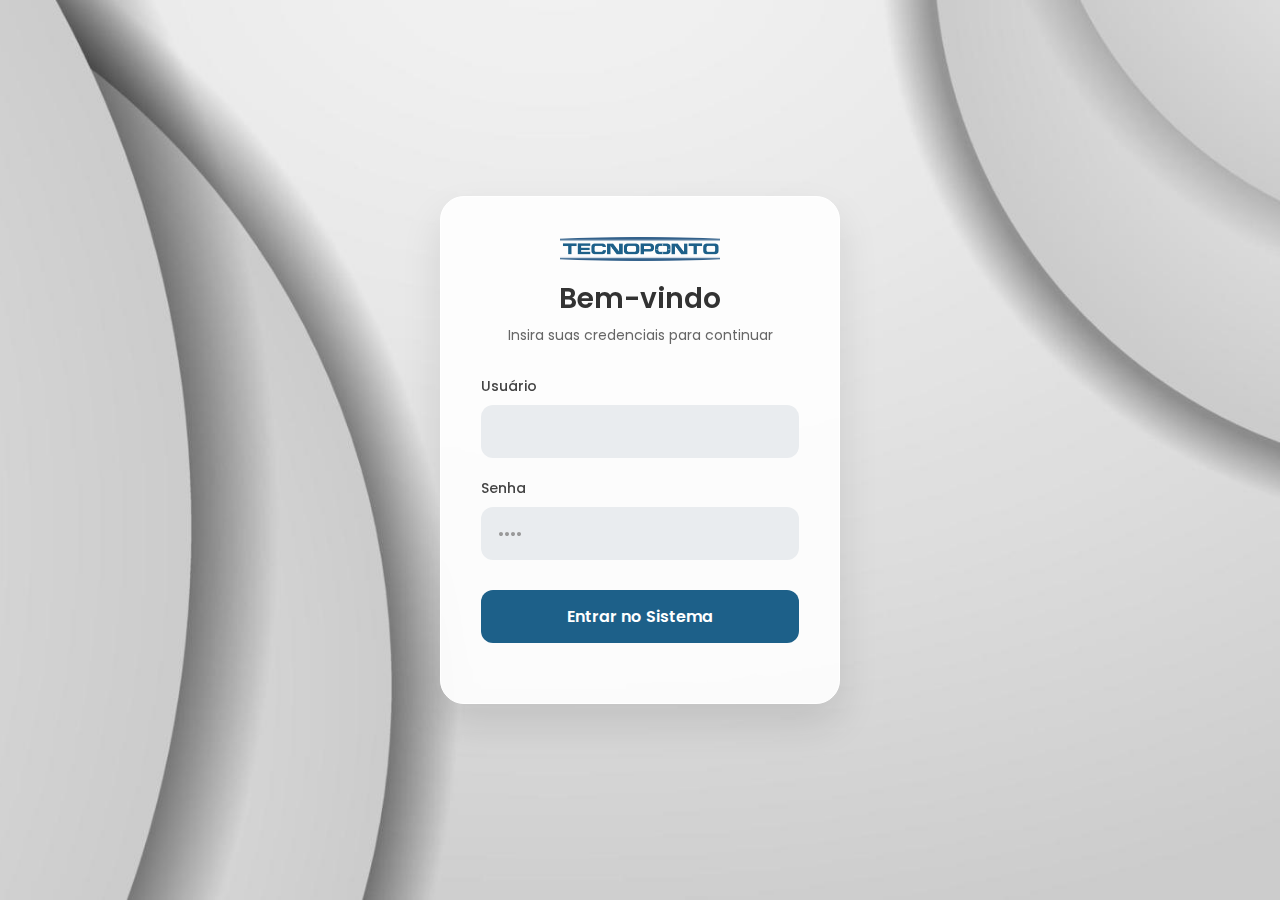
<file: index.html>
<!DOCTYPE html>
<html lang="pt-BR">

<head>
    <meta charset="UTF-8">
    <meta name="viewport" content="width=device-width, initial-scale=1.0">
    <title>Login - Tecnoponto</title>

    <link rel="preconnect" href="https://fonts.googleapis.com">
    <link rel="preconnect" href="https://fonts.gstatic.com" crossorigin>
    <link href="https://fonts.googleapis.com/css2?family=Poppins:wght@300;400;600&display=swap" rel="stylesheet">

    <link rel="stylesheet" href="css/login.css">
    <link rel="stylesheet" href="css/toast.css">
</head>

<body>

    <div class="container">
        <div class="login-card">

            <img src="../logo_tecnoponto.png" alt="Logo Tecnoponto" class="logo">

            <h2>Bem-vindo</h2>
            <p class="subtitle">Insira suas credenciais para continuar</p>

            <form id="loginForm">
                <div class="input-group">
                    <label for="usuario">Usuário</label>
                    <input type="text" id="usuario" placeholder="" autocomplete="off" required>
                </div>

                <div class="input-group">
                    <label for="senha">Senha</label>
                    <input type="password" id="senha" placeholder="••••" required>
                </div>

                <button type="submit">Entrar no Sistema</button>

                <p id="msg" class="msg"></p>
            </form>
        </div>
    </div>

    <script src="js/config.js"></script>
    <script src="js/toast.js"></script>
    <script src="js/auth.js"></script>
</body>

</html>
</file>
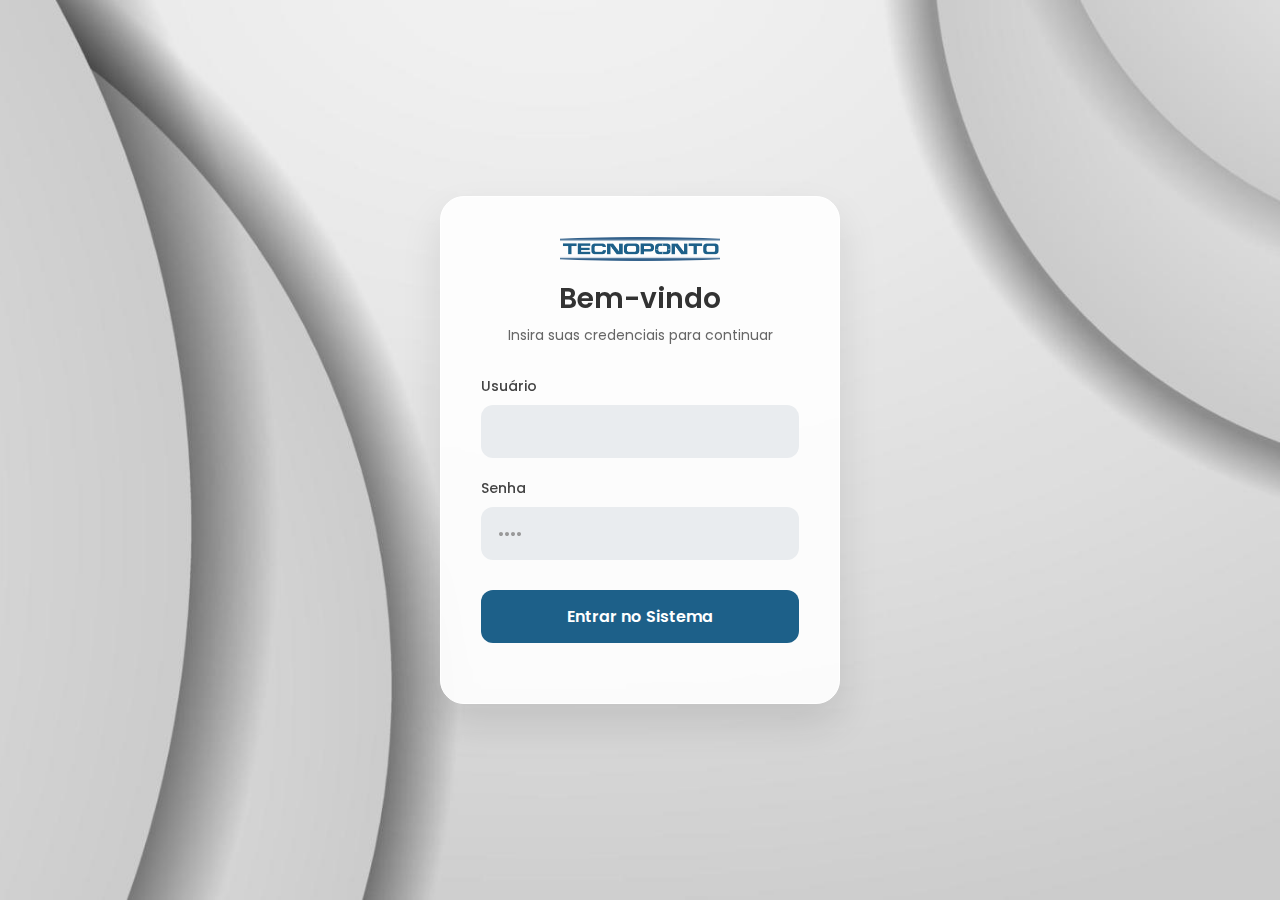
<file: login.html>
<!DOCTYPE html>
<html lang="pt-BR">

<head>
    <meta charset="UTF-8">
    <meta name="viewport" content="width=device-width, initial-scale=1.0">
    <title>Login - Tecnoponto</title>

    <link rel="preconnect" href="https://fonts.googleapis.com">
    <link rel="preconnect" href="https://fonts.gstatic.com" crossorigin>
    <link href="https://fonts.googleapis.com/css2?family=Poppins:wght@300;400;600&display=swap" rel="stylesheet">

    <link rel="stylesheet" href="css/login.css">
    <link rel="stylesheet" href="css/toast.css">
</head>

<body>

    <div class="container">
        <div class="login-card">

            <img src="../logo_tecnoponto.png" alt="Logo Tecnoponto" class="logo">

            <h2>Bem-vindo</h2>
            <p class="subtitle">Insira suas credenciais para continuar</p>

            <form id="loginForm">
                <div class="input-group">
                    <label for="usuario">Usuário</label>
                    <input type="text" id="usuario" placeholder="" autocomplete="off" required>
                </div>

                <div class="input-group">
                    <label for="senha">Senha</label>
                    <input type="password" id="senha" placeholder="••••" required>
                </div>

                <button type="submit">Entrar no Sistema</button>

                <p id="msg" class="msg"></p>
            </form>
        </div>
    </div>

    <script src="js/toast.js"></script>
    <script src="js/auth.js"></script>
</body>

</html>
</file>
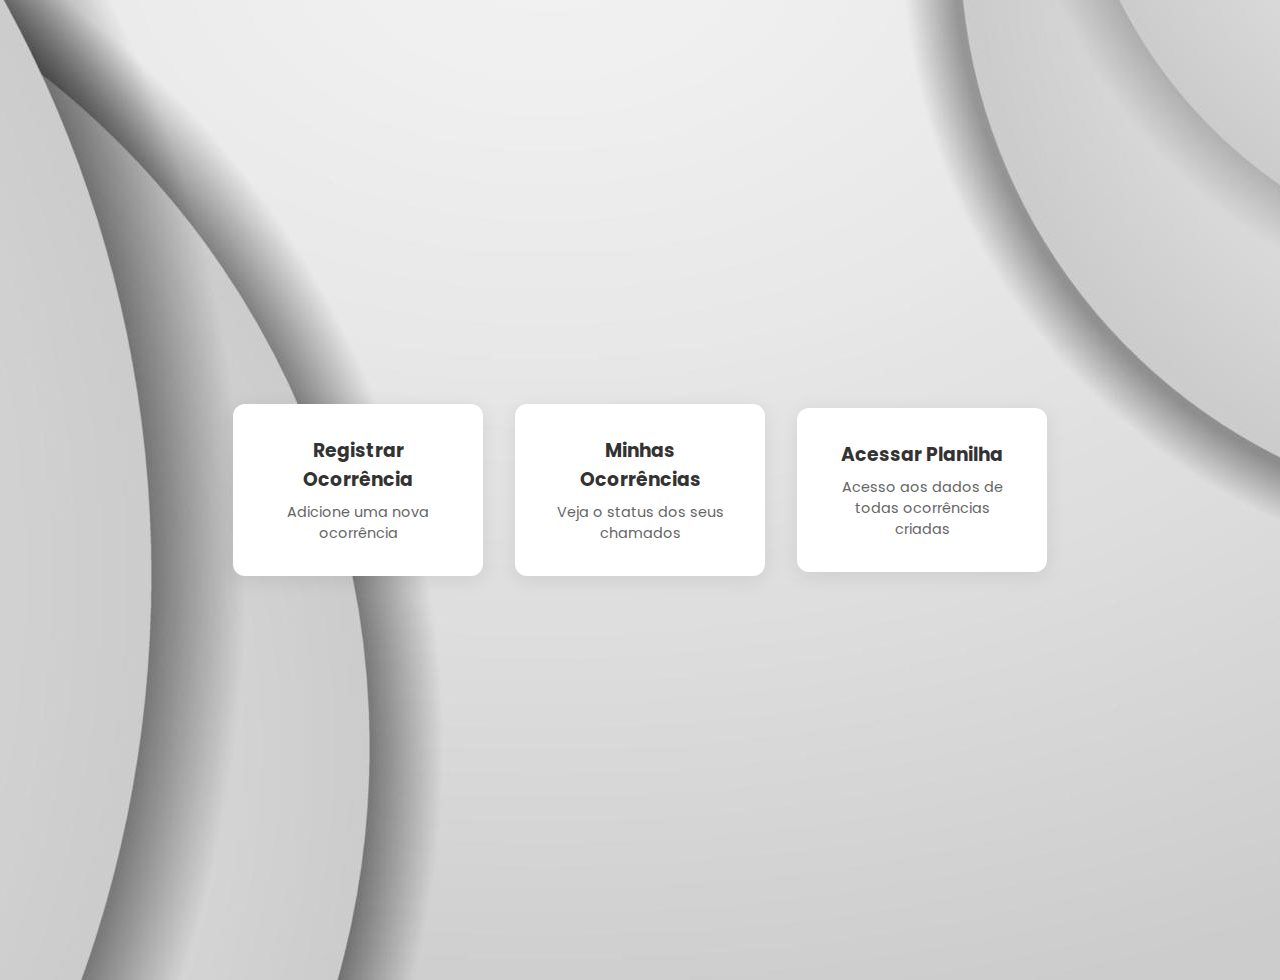
<file: menu.html>
<!DOCTYPE html>
<html lang="pt-BR">

<head>
    <meta charset="UTF-8">
    <meta name="viewport" content="width=device-width, initial-scale=1.0">
    <title>Menu - Tecnoponto</title>

    <link rel="preconnect" href="https://fonts.googleapis.com">
    <link rel="preconnect" href="https://fonts.gstatic.com" crossorigin>
    <link href="https://fonts.googleapis.com/css2?family=Poppins:wght@300;400;500;600&display=swap" rel="stylesheet">

    <link rel="stylesheet" href="css/registro.css">
    <link rel="stylesheet" href="css/toast.css">
    <link rel="stylesheet" href="css/menu.css">
</head>

<body>

    <div class="main-container" id="mainMenu">
        <div class="menu-container">
            <div class="menu-card" onclick="openModal()">
                <h3>Registrar Ocorrência</h3>
                <p>Adicione uma nova ocorrência</p>
            </div>

            <div class="menu-card" onclick="showList()">
                <h3>Minhas Ocorrências</h3>
                <p>Veja o status dos seus chamados</p>
            </div>

            <div class="menu-card"
                onclick="window.open('https://docs.google.com/spreadsheets/d/1JOiMnKj2B79yOKps2RTdOX6mddoRCsgjg2WVLFsJh8o/edit?gid=2145031861#gid=2145031861', '_blank')">
                <h3>Acessar Planilha</h3>
                <p>Acesso aos dados de todas ocorrências criadas</p>
            </div>
        </div>
    </div>

    <div class="modal-overlay" id="registroModal">
        <div class="modal-content">
            <button class="close-modal" onclick="closeModal()">&times;</button>

            <div class="register-card"
                style="box-shadow: none; padding: 0; background: none; border: none; backdrop-filter: none;">
                <h2>Nova Ocorrência</h2>
                <p class="subtitle">Preencha os dados do chamado abaixo</p>

                <form id="formOcorrencia">
                    <div class="input-group">
                        <label for="cnpj">CNPJ</label>
                        <input type="text" id="cnpj" placeholder="00.000.000/0001-00" required>
                    </div>

                    <div class="input-group">
                        <label for="emailAcesso">Email de Acesso</label>
                        <input type="email" id="emailAcesso" placeholder="cliente@email.com" required>
                    </div>

                    <div class="input-group">
                        <label for="unidade">Unidade de Negócio</label>
                        <input type="text" id="unidade" placeholder="unidade de negócio" required>
                    </div>

                    <div class="input-group">
                        <label for="erro">Tipo de Erro</label>
                        <select id="erro" required>
                            <option value="" disabled selected>Selecione o erro...</option>
                            <!-- Options will be populated dynamically -->
                        </select>
                        <input type="text" id="erroPersonalizado" placeholder="Digite o erro..."
                            style="display: none; margin-top: 10px;" required disabled>
                    </div>

                    <div class="row">
                        <div class="input-group half">
                            <label for="status">Status</label>
                            <select id="status">
                                <option>EM ABERTO</option>
                                <option>AJUSTADO</option>
                            </select>
                        </div>

                        <div class="input-group half">
                            <label for="prioridade">Prioridade</label>
                            <select id="prioridade">
                                <option>BAIXA</option>
                                <option>MEDIA</option>
                                <option>ALTA</option>
                            </select>
                        </div>
                    </div>

                    <button type="submit">Registrar Ocorrência</button>
                </form>
                <p id="msg" class="msg"></p>
            </div>
        </div>
    </div>

    <div class="list-container" id="listaOcorrencias">
        <div class="list-header">
            <div style="display: flex; align-items: center; gap: 1rem;">
                <h2 style="margin: 0;">Minhas Ocorrências</h2>
                <div class="filter-buttons">
                    <button class="filter-btn active" onclick="filterOcorrencias('TODAS')">Todas</button>
                    <button class="filter-btn" onclick="filterOcorrencias('EM ABERTO')">Em Aberto</button>
                    <button class="filter-btn" onclick="filterOcorrencias('AJUSTADO')">Ajustado</button>
                </div>
            </div>
            <button class="back-btn" onclick="hideList()">Voltar</button>
        </div>
        <div id="listaContent" class="list-content">
            <p>Carregando...</p>
        </div>
    </div>

    <script src="js/config.js"></script>
    <script src="js/toast.js"></script>
    <script src="js/menu.js"></script>
</body>

</html>
</file>
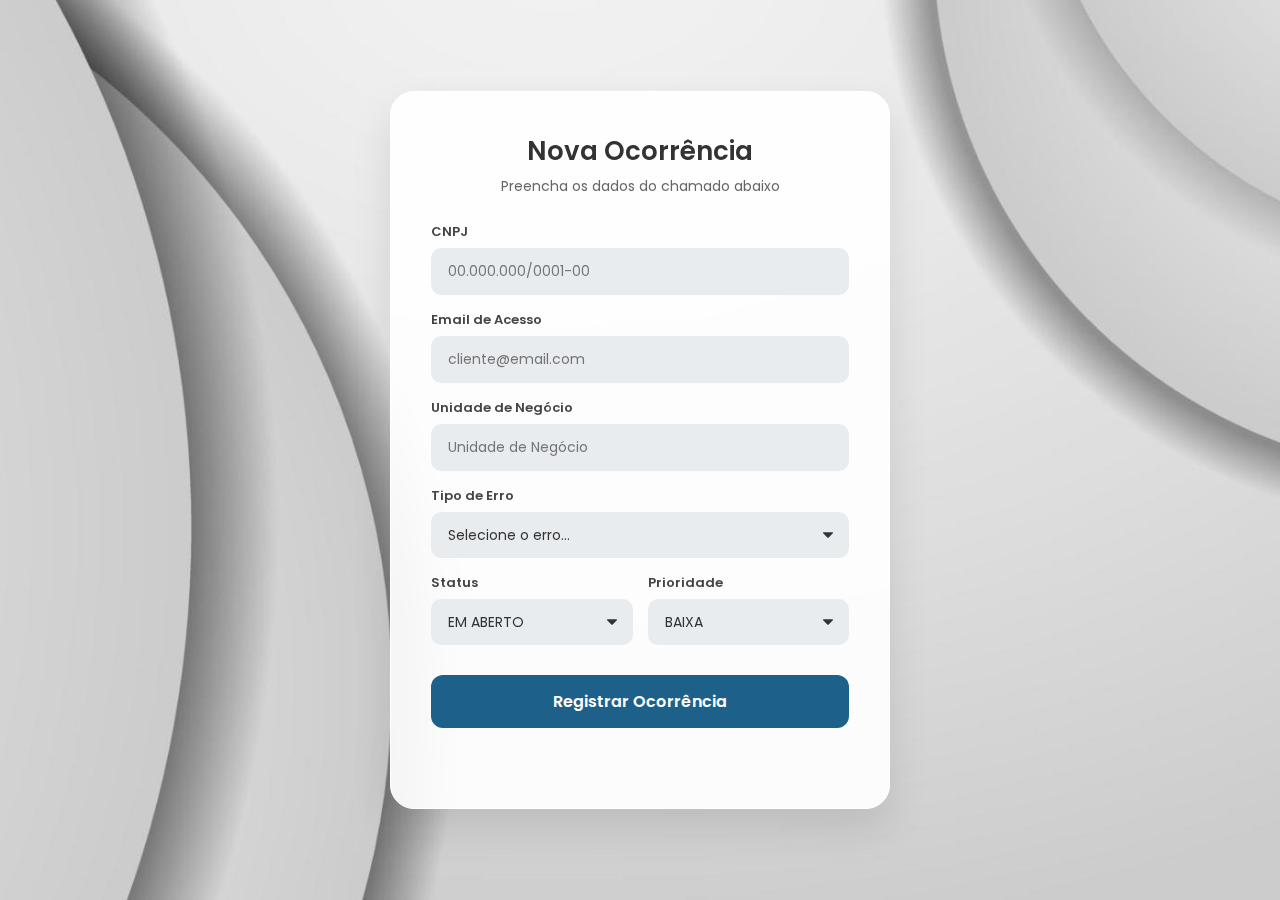
<file: registro.html>
<!DOCTYPE html>
<html lang="pt-BR">

<head>
    <meta charset="UTF-8">
    <meta name="viewport" content="width=device-width, initial-scale=1.0">
    <title>Registrar Ocorrência - Tecnoponto</title>

    <link rel="preconnect" href="https://fonts.googleapis.com">
    <link rel="preconnect" href="https://fonts.gstatic.com" crossorigin>
    <link href="https://fonts.googleapis.com/css2?family=Poppins:wght@300;400;500;600&display=swap" rel="stylesheet">

    <link rel="stylesheet" href="css/registro.css">
    <link rel="stylesheet" href="css/toast.css">
</head>

<body>

    <div class="main-container">
        <div class="register-card">

            <h2>Nova Ocorrência</h2>
            <p class="subtitle">Preencha os dados do chamado abaixo</p>

            <form id="formOcorrencia">

                <div class="input-group">
                    <label for="cnpj">CNPJ</label>
                    <input type="text" id="cnpj" placeholder="00.000.000/0001-00" required>
                </div>

                <div class="input-group">
                    <label for="emailAcesso">Email de Acesso</label>
                    <input type="email" id="emailAcesso" placeholder="cliente@email.com" required>
                </div>

                <div class="input-group">
                    <label for="unidade">Unidade de Negócio</label>
                    <input type="text" id="unidade" placeholder="Unidade de Negócio" required>
                </div>

                <div class="input-group">
                    <label for="erro">Tipo de Erro</label>
                    <select id="erro" required>
                        <option value="" disabled selected>Selecione o erro...</option>
                        <option>SEM UNIDADE DE NEGOCIO</option>
                        <option>BASE SEM INFORMACOES</option>
                        <option>SISTEMA EXPIRADO</option>
                        <option>LOGIN NAO ENCONTRADO</option>
                        <option>SISTEMA INATIVO</option>
                    </select>
                </div>

                <div class="row">
                    <div class="input-group half">
                        <label for="status">Status</label>
                        <select id="status">
                            <option>EM ABERTO</option>
                            <option>AJUSTADO</option>
                        </select>
                    </div>

                    <div class="input-group half">
                        <label for="prioridade">Prioridade</label>
                        <select id="prioridade">
                            <option>BAIXA</option>
                            <option>MEDIA</option>
                            <option>ALTA</option>
                        </select>
                    </div>
                </div>

                <button type="submit">Registrar Ocorrência</button>
            </form>

            <p id="msg" class="msg"></p>
        </div>
    </div>

    <script src="js/config.js"></script>
    <script src="js/toast.js"></script>
    <script src="js/registro.js"></script>
</body>

</html>
</file>
<file: css/login.css>
* {
    margin: 0;
    padding: 0;
    box-sizing: border-box;
    font-family: "Poppins", sans-serif;
}

/* Import Toast Styles */
@import url('toast.css');

/* Page Transition */
@keyframes fadeIn {
    from {
        opacity: 0;
        transform: translateY(10px);
    }

    to {
        opacity: 1;
        transform: translateY(0);
    }
}

body {
    background-color: #f0f2f5;

    background-image: url("../background.jpg");

    background-size: cover;
    background-position: center;
    background-repeat: no-repeat;
    height: 100vh;
    display: flex;
    align-items: center;
    justify-content: center;

    /* Apply Animation */
    animation: fadeIn 0.6s ease-out;
}

.container {
    width: 100%;
    display: flex;
    justify-content: center;
    padding: 20px;
}

.login-card {
    width: 100%;
    max-width: 400px;
    padding: 40px;

    /* Card Branco Sólido com leve transparência */
    background: rgba(255, 255, 255, 0.90);
    backdrop-filter: blur(10px);

    /* Borda sutil para separar do fundo */
    border: 1px solid #fff;
    border-radius: 24px;

    text-align: center;
    /* Sombra suave para dar destaque no fundo branco */
    box-shadow: 0 20px 40px rgba(0, 0, 0, 0.1);
}

.logo {
    max-width: 160px;
    margin-bottom: 10px;
}

/* Títulos agora são ESCUROS */
h2 {
    color: #333;
    font-size: 28px;
    font-weight: 600;
    margin-bottom: 5px;
}

.subtitle {
    color: #666;
    font-size: 14px;
    margin-bottom: 30px;
    font-weight: 400;
}

.input-group {
    text-align: left;
    margin-bottom: 20px;
}

label {
    display: block;
    margin-bottom: 8px;
    color: #444;
    /* Label cinza escuro */
    font-size: 14px;
    font-weight: 500;
}

input {
    width: 100%;
    padding: 14px 16px;
    border-radius: 12px;

    /* Input com fundo cinza para destacar no card branco */
    background: #e9ecef;
    border: 1px solid transparent;

    color: #333;
    /* Texto digitado escuro */
    font-size: 15px;
    transition: 0.3s;
}

input::placeholder {
    color: #999;
}

input:focus {
    background: #fff;
    border-color: #1D6089;
    box-shadow: 0 0 0 4px rgba(29, 96, 137, 0.1);
}

button {
    width: 100%;
    padding: 14px;
    margin-top: 10px;

    /* Mantive o azul da Tecnoponto */
    background: #1D6089;

    color: white;
    border: none;
    border-radius: 12px;
    font-size: 16px;
    font-weight: 600;
    cursor: pointer;
    transition: transform 0.2s, background 0.2s;
}

button:hover {
    background: #14425e;
    transform: translateY(-2px);
}

.msg {
    margin-top: 20px;
    font-size: 14px;
    color: #d9534f;
    /* Vermelho para erro */
}
</file>
<file: css/toast.css>
/* Toast Container */
#toast-container {
    position: fixed;
    top: 20px;
    right: 20px;
    z-index: 9999;
    display: flex;
    flex-direction: column;
    gap: 10px;
}

/* Toast Notification */
.toast {
    min-width: 300px;
    padding: 16px;
    border-radius: 12px;
    background: #fff;
    color: #fff;
    box-shadow: 0 10px 30px rgba(0, 0, 0, 0.15);
    display: flex;
    align-items: flex-start;
    gap: 15px;
    position: relative;

    /* Animation */
    animation: slideIn 0.3s ease forwards, fadeOut 0.3s ease 3.5s forwards;
    opacity: 0;
    transform: translateX(100%);
}

.toast-icon {
    font-size: 24px;
    font-weight: bold;
}

.toast-content {
    flex: 1;
}

.toast-title {
    font-weight: 600;
    font-size: 16px;
    margin-bottom: 4px;
}

.toast-message {
    font-size: 14px;
    opacity: 0.9;
}

.toast-close {
    cursor: pointer;
    font-size: 20px;
    opacity: 0.7;
    transition: 0.2s;
}

.toast-close:hover {
    opacity: 1;
}

/* Success Style */
.toast.success {
    background: #28a745;
    /* Green */
}

/* Error Style */
.toast.error {
    background: #dc3545;
    /* Red */
}

/* Animations */
@keyframes slideIn {
    to {
        opacity: 1;
        transform: translateX(0);
    }
}

@keyframes fadeOut {
    to {
        opacity: 0;
        transform: translateY(-20px);
    }
}
</file>
<file: css/registro.css>
* {
    margin: 0;
    padding: 0;
    box-sizing: border-box;
    font-family: "Poppins", sans-serif;
}

@import url('toast.css');

@keyframes fadeIn {
    from {
        opacity: 0;
        transform: translateY(10px);
    }

    to {
        opacity: 1;
        transform: translateY(0);
    }
}

body {
    background-color: #f0f2f5;
    background-image: url("../background.jpg");
    background-size: cover;
    background-position: center;
    background-repeat: no-repeat;

    min-height: 100vh;
    display: flex;
    align-items: center;
    justify-content: center;
    padding: 20px 0;

    animation: fadeIn 0.6s ease-out;
}

.main-container {
    width: 100%;
    display: flex;
    justify-content: center;
    padding: 20px;
}

.register-card {
    width: 100%;
    max-width: 500px;
    padding: 40px;

    background: rgba(255, 255, 255, 0.92);
    backdrop-filter: blur(12px);
    border: 1px solid #fff;
    border-radius: 24px;

    box-shadow: 0 20px 40px rgba(0, 0, 0, 0.1);
}

h2 {
    color: #333;
    font-size: 26px;
    font-weight: 600;
    text-align: center;
    margin-bottom: 5px;
}

.subtitle {
    text-align: center;
    color: #666;
    font-size: 14px;
    margin-bottom: 25px;
}

.input-group {
    margin-bottom: 15px;
}

label {
    display: block;
    margin-bottom: 6px;
    color: #444;
    font-size: 13px;
    font-weight: 600;
}

input,
select {
    width: 100%;
    padding: 12px 16px;
    border-radius: 10px;

    background: #e9ecef;
    border: 1px solid transparent;

    color: #333;
    font-size: 14px;
    outline: none;
    transition: 0.3s;

    appearance: none;
    -webkit-appearance: none;
    -moz-appearance: none;

    background-image: url("data:image/svg+xml;charset=US-ASCII,%3Csvg%20xmlns%3D%22http%3A%2F%2Fwww.w3.org%2F2000%2Fsvg%22%20width%3D%22292.4%22%20height%3D%22292.4%22%3E%3Cpath%20fill%3D%22%23333%22%20d%3D%22M287%2069.4a17.6%2017.6%200%200%200-13-5.4H18.4c-5%200-9.3%201.8-12.9%205.4A17.6%2017.6%200%200%200%200%2082.2c0%205%201.8%209.3%205.4%2012.9l128%20127.9c3.6%203.6%207.8%205.4%2012.8%205.4s9.2-1.8%2012.8-5.4L287%2095c3.5-3.5%205.4-7.8%205.4-12.8%200-5-1.9-9.2-5.5-12.8z%22%2F%3E%3C%2Fsvg%3E");
    background-repeat: no-repeat;
    background-position: right 15px center;
    background-size: 10px;
}

input {
    background-image: none;
}

input:focus,
select:focus {
    background: #fff;
    border-color: #1D6089;
    box-shadow: 0 0 0 4px rgba(29, 96, 137, 0.1);
}

.row {
    display: flex;
    gap: 15px;
}

.half {
    flex: 1;
}

button {
    width: 100%;
    padding: 14px;
    margin-top: 15px;
    background: #1D6089;
    color: white;
    border: none;
    border-radius: 12px;
    font-size: 16px;
    font-weight: 600;
    cursor: pointer;
    transition: 0.2s;
}

button:hover {
    background: #14425e;
    transform: translateY(-2px);
    box-shadow: 0 5px 15px rgba(29, 96, 137, 0.3);
}

.msg {
    margin-top: 20px;
    font-size: 14px;
    text-align: center;
    min-height: 20px;
}
</file>
<file: css/menu.css>
.menu-container {
    display: flex;
    gap: 2rem;
    justify-content: center;
    align-items: center;
    min-height: 100vh;
    padding: 2rem;
}

.menu-card {
    background: white;
    padding: 2rem;
    border-radius: 12px;
    box-shadow: 0 4px 20px rgba(0, 0, 0, 0.08);
    text-align: center;
    cursor: pointer;
    transition: transform 0.2s, box-shadow 0.2s;
    width: 250px;
}

.menu-card:hover {
    transform: translateY(-5px);
    box-shadow: 0 8px 30px rgba(0, 0, 0, 0.12);
}

.menu-card h3 {
    color: #333;
    margin-bottom: 0.5rem;
}

.menu-card p {
    color: #666;
    font-size: 0.9rem;
}

.modal-overlay {
    position: fixed;
    top: 0;
    left: 0;
    width: 100%;
    height: 100%;
    background: rgba(0, 0, 0, 0.5);
    display: none;
    justify-content: center;
    align-items: center;
    z-index: 1000;
    opacity: 0;
    transition: opacity 0.3s;
}

.modal-overlay.active {
    display: flex;
    opacity: 1;
}

.modal-content {
    background: white;
    padding: 2.5rem;
    border-radius: 20px;
    width: 100%;
    max-width: 500px;
    position: relative;
    max-height: 90vh;
    overflow-y: auto;
    box-shadow: 0 25px 50px -12px rgba(0, 0, 0, 0.25);
    -ms-overflow-style: none;
    scrollbar-width: none;
}

.modal-content::-webkit-scrollbar {
    display: none;
}

.close-modal {
    position: absolute;
    top: 1.5rem;
    right: 1.5rem;
    width: 32px;
    height: 32px;
    border-radius: 50%;
    background: #f0f2f5;
    border: none;
    display: flex;
    align-items: center;
    justify-content: center;
    font-size: 1.2rem;
    color: #666;
    cursor: pointer;
    transition: all 0.2s;
    z-index: 10;
}

.close-modal:hover {
    background: #e4e6eb;
    color: #333;
    transform: rotate(90deg);
}

.list-container {
    display: none;
    width: 100%;
    max-width: 800px;
    margin: 2rem auto;
    background: white;
    padding: 0;
    border-radius: 12px;
    box-shadow: 0 4px 20px rgba(0, 0, 0, 0.08);
    height: 80vh;
    flex-direction: column;
    overflow: hidden;
}

.list-container.active {
    display: flex;
}

.list-header {
    padding: 1.5rem 2rem;
    border-bottom: 1px solid #eee;
    display: flex;
    justify-content: space-between;
    align-items: center;
    background: white;
    z-index: 10;
}

.list-content {
    padding: 2rem;
    overflow-y: auto;
    flex: 1;
}

.filter-buttons {
    display: flex;
    gap: 0.5rem;
    margin-left: 1rem;
}

.filter-btn {
    background: #f0f2f5;
    border: none;
    padding: 0.4rem 0.8rem;
    border-radius: 20px;
    font-size: 0.8rem;
    cursor: pointer;
    color: #666;
    transition: all 0.2s;
    margin-top: 0;
    width: auto;
}

.filter-btn:hover {
    background: #e4e6eb;
}

.filter-btn.active {
    background: #1D6089;
    color: white;
}

.back-btn {
    background: #1D6089;
    border: none;
    color: white;
    padding: 0.5rem 1rem;
    border-radius: 8px;
    cursor: pointer;
    font-size: 0.9rem;
    font-weight: 500;
    transition: all 0.2s;
    margin-top: 0;
    width: auto;
}

.back-btn:hover {
    background: #14425e;
    transform: translateY(-1px);
}

.ocorrencia-item {
    border-bottom: 1px solid #eee;
    padding: 1rem 0;
}

.ocorrencia-item:last-child {
    border-bottom: none;
}

.status-badge {
    padding: 0.25rem 0.75rem;
    border-radius: 20px;
    font-size: 0.8rem;
    font-weight: 500;
}

.status-aberto {
    background: #fff3cd;
    color: #856404;
}

.status-ajustado {
    background: #d4edda;
    color: #155724;
}
</file>
